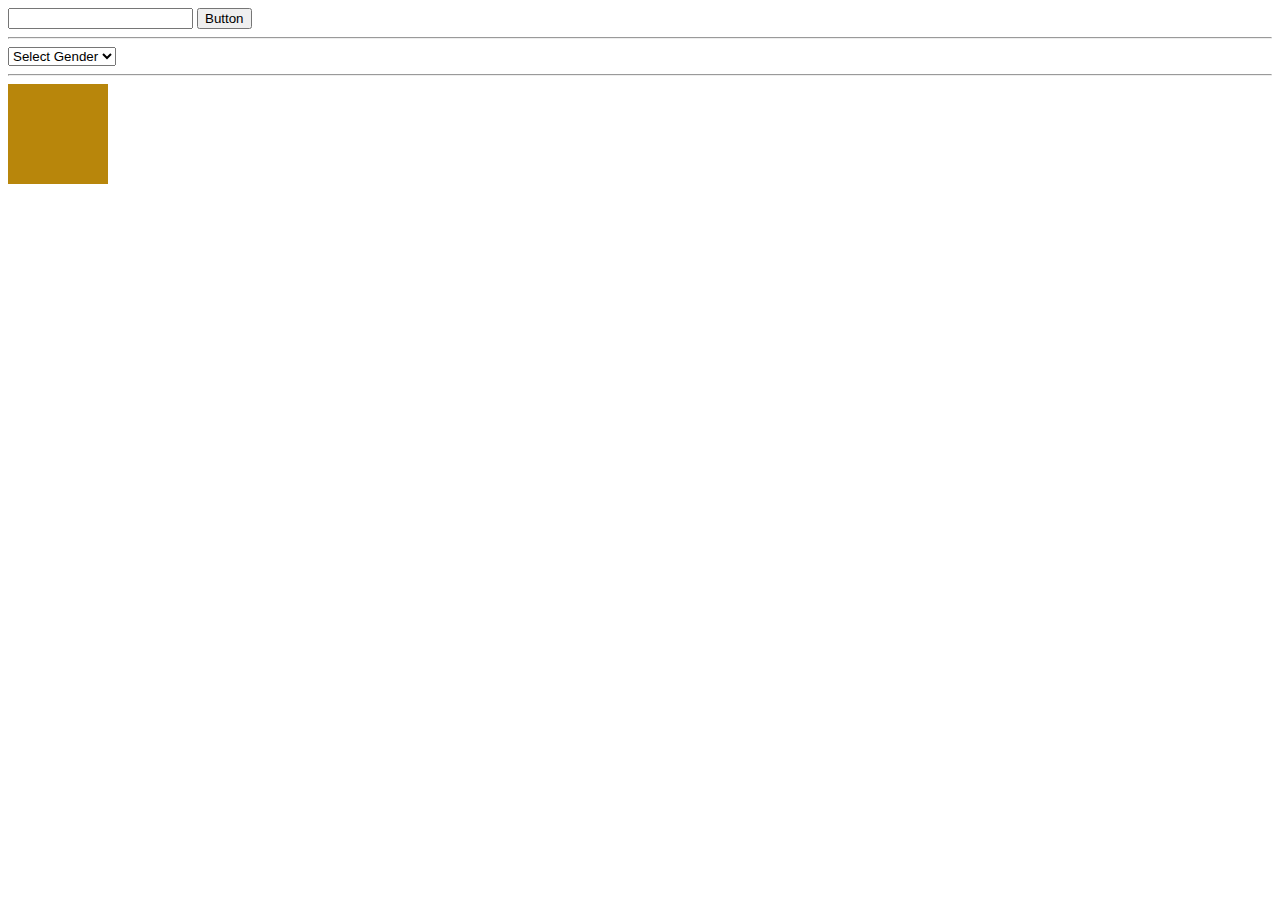
<file: DOM-EVENTS/Events (2)/main.html>
<!DOCTYPE html>
<html lang="en">
<head>
    <meta charset="UTF-8">
    <meta http-equiv="X-UA-Compatible" content="IE=edge">
    <meta name="viewport" content="width=device-width, initial-scale=1.0">
    <title>SINA</title>
</head>
<body onunload="window.alert('Page Is Loaded Successfully')">

<input type="text" onfocus="highlightInput(this)" onblur="highlightInput2(this)">
<button type="button">Button</button>

<hr>



<select onchange="alert('You Changed Value Of Select Tag')">
    <option>Select Gender</option>
    <option>Male</option>
    <option>Female</option>
</select>

<hr>

<div id="demo" style="width: 100px;height: 100px;background-color: darkgoldenrod;"></div>


<script>
function highlightInput(element)
{
    element.style.backgroundColor="yellow";

}

function highlightInput2(element)
{
    element.style.backgroundColor="red";

}
</script>
  
    <script src="./script.js"></script>
</body>
</html>
</file>
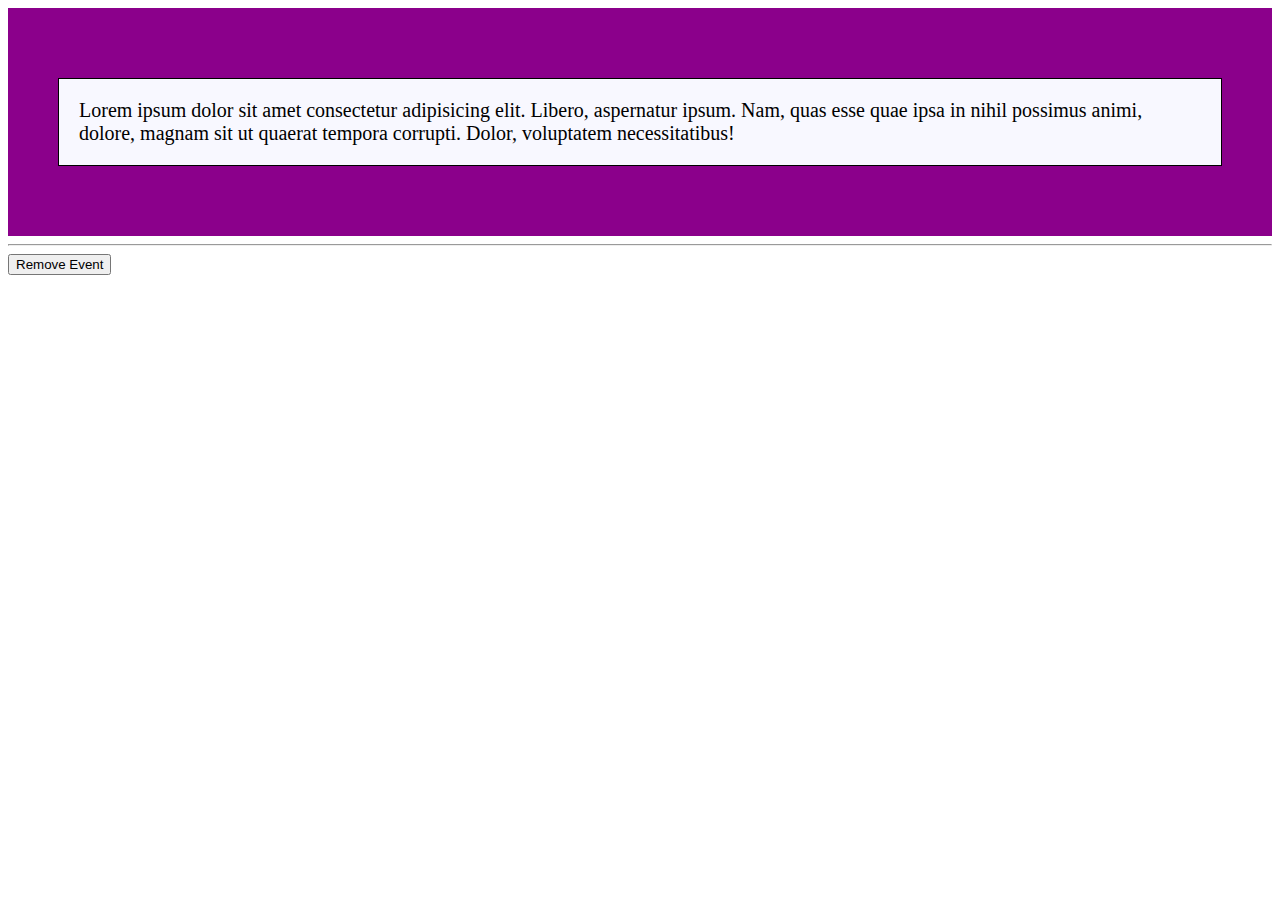
<file: DOM-EVENTS/Events (4)/main.html>
<!DOCTYPE html>
<html lang="en">
<head>
    <meta charset="UTF-8">
    <meta http-equiv="X-UA-Compatible" content="IE=edge">
    <meta name="viewport" content="width=device-width, initial-scale=1.0">
    <title>SINA</title>


    <style>
        #myDiv{
            background-color: darkmagenta;
            padding: 50px;
        }
        #myP1{
            background-color: ghostwhite;
            font-size: 20px;
            padding: 20px;
            border: 1px solid;
        }
    </style>



</head>

<body>

 <div id="myDiv">
     <p id="myP1">
Lorem ipsum dolor sit amet consectetur adipisicing elit. Libero, aspernatur ipsum. Nam, quas esse quae ipsa in nihil possimus animi, dolore, magnam sit ut quaerat
 tempora corrupti. Dolor, voluptatem necessitatibus!
     </p>
 </div>
 <hr>
 <button id="myBtn">Remove Event</button>
    <p id="test"></p>

  
    <script src="./script.js"></script>
</body>
</html>
</file>
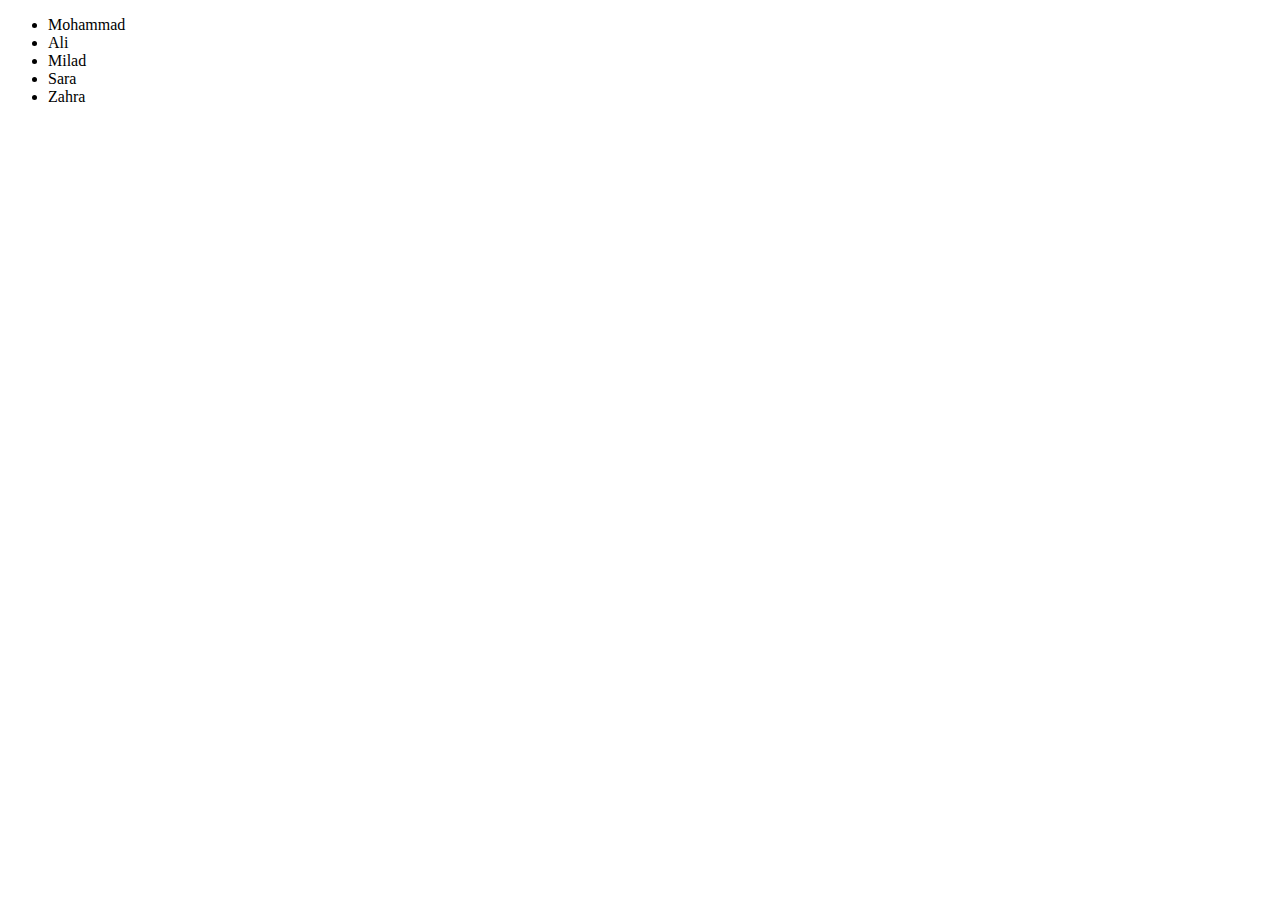
<file: DOM-EVENTS/افزودن المان به DOM/main.html>
<!DOCTYPE html>
<html lang="en">
<head>
    <meta charset="UTF-8">
    <meta http-equiv="X-UA-Compatible" content="IE=edge">
    <meta name="viewport" content="width=device-width, initial-scale=1.0">
    <title>Document</title>
</head>
<body>


<ul id="myList">
  
</ul>



  
    <script src="./script.js"></script>
</body>
</html>
</file>
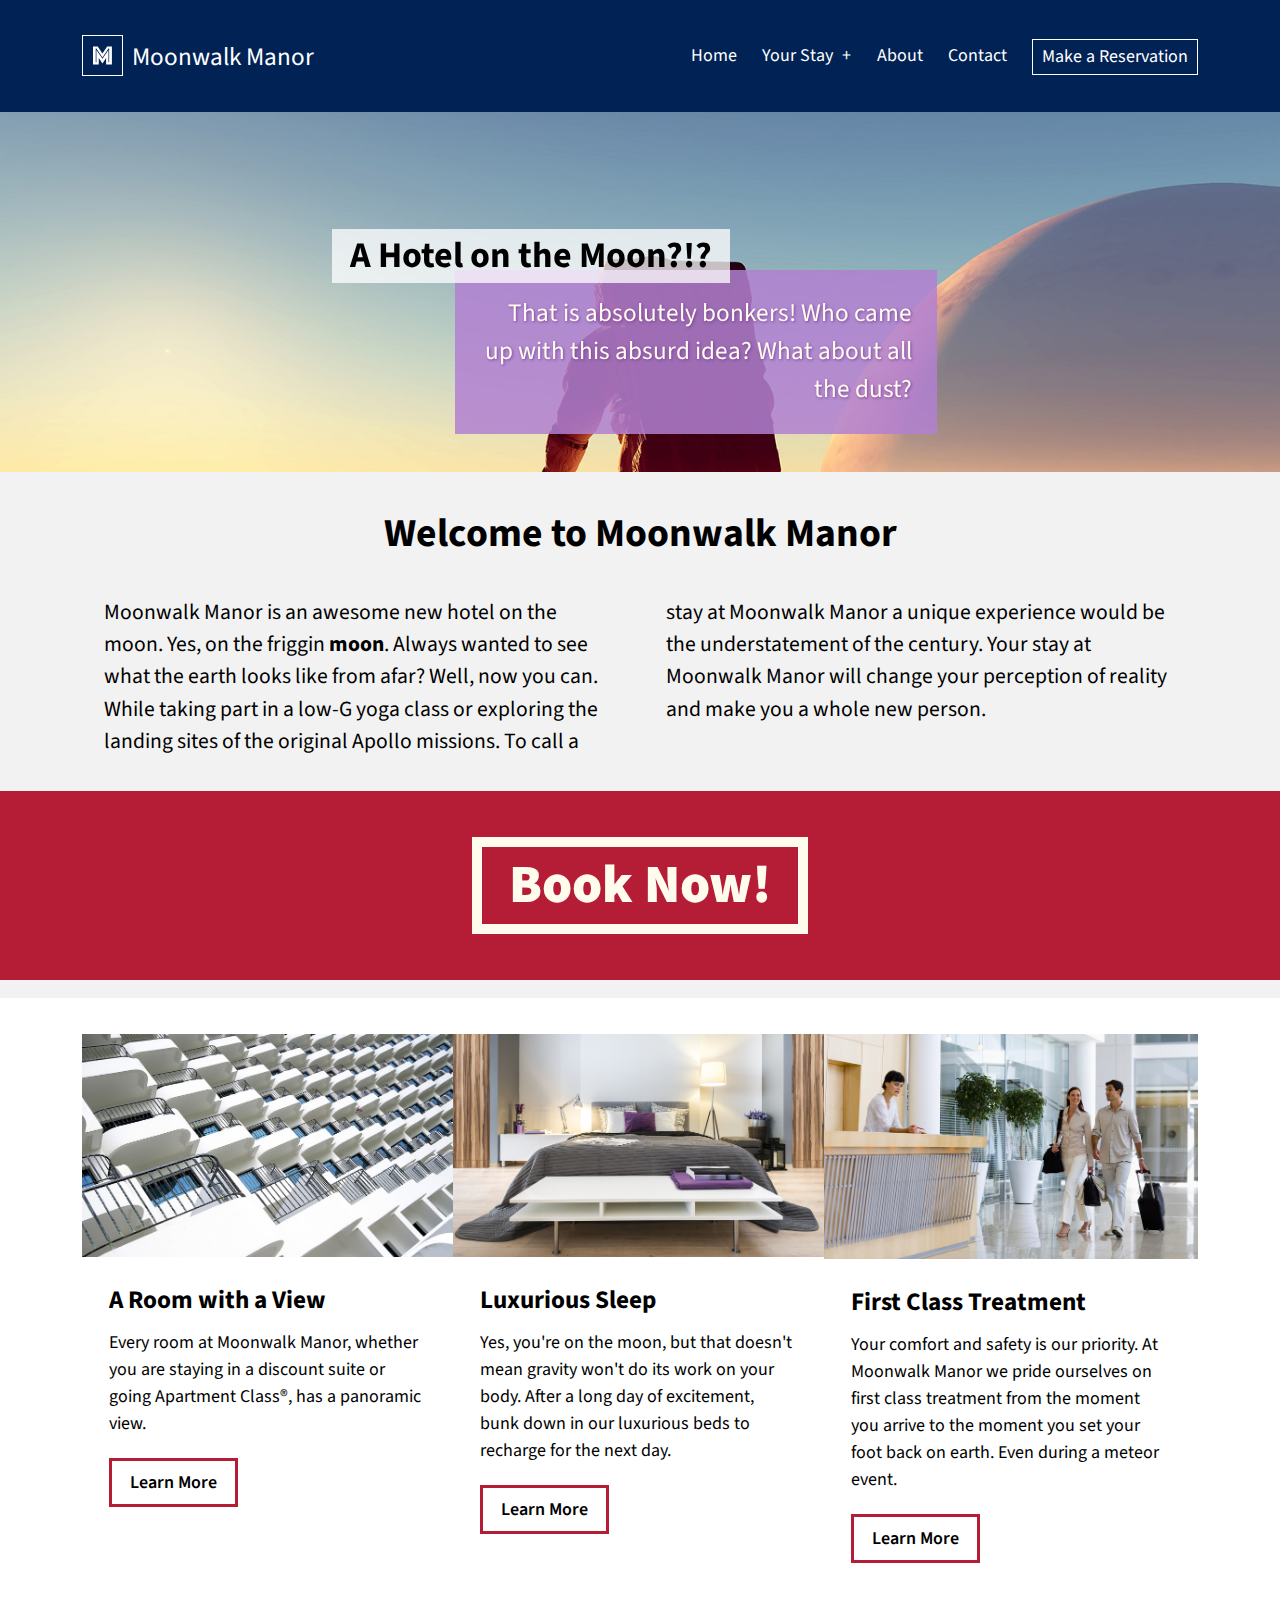
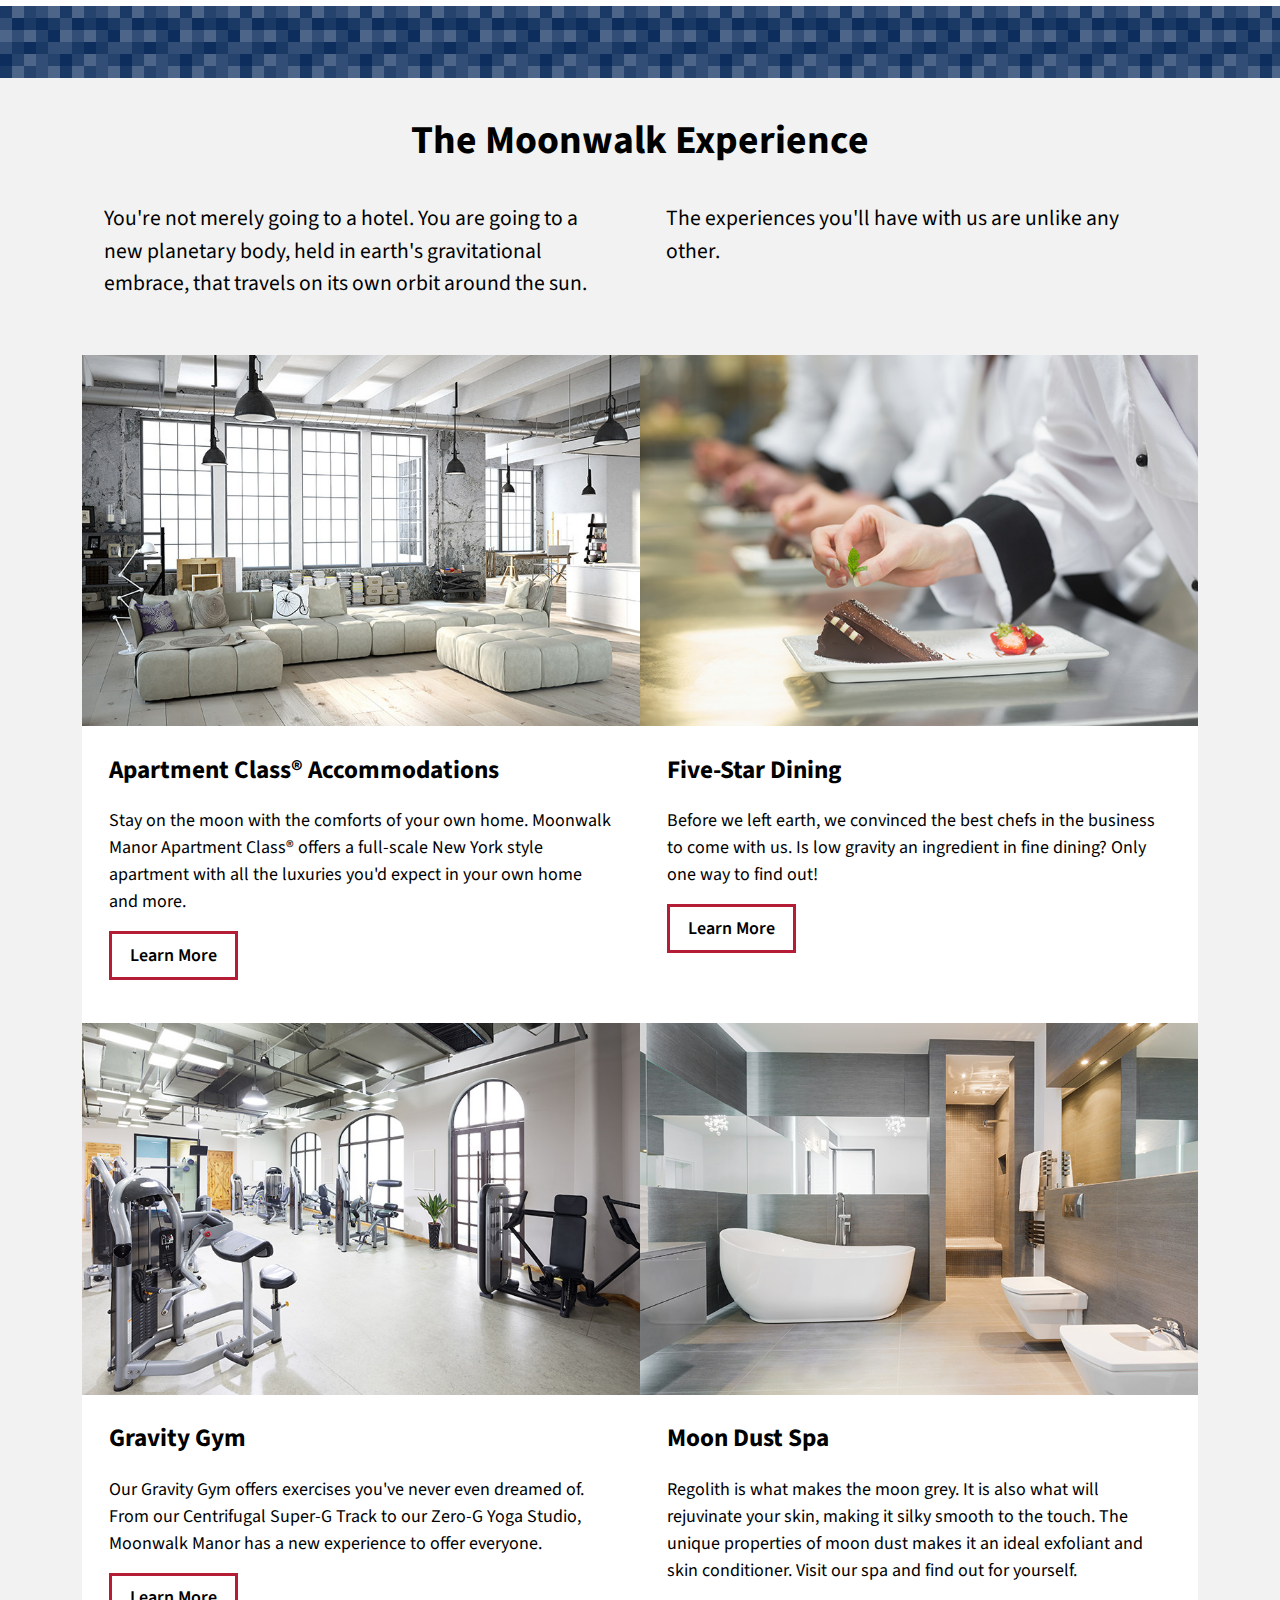
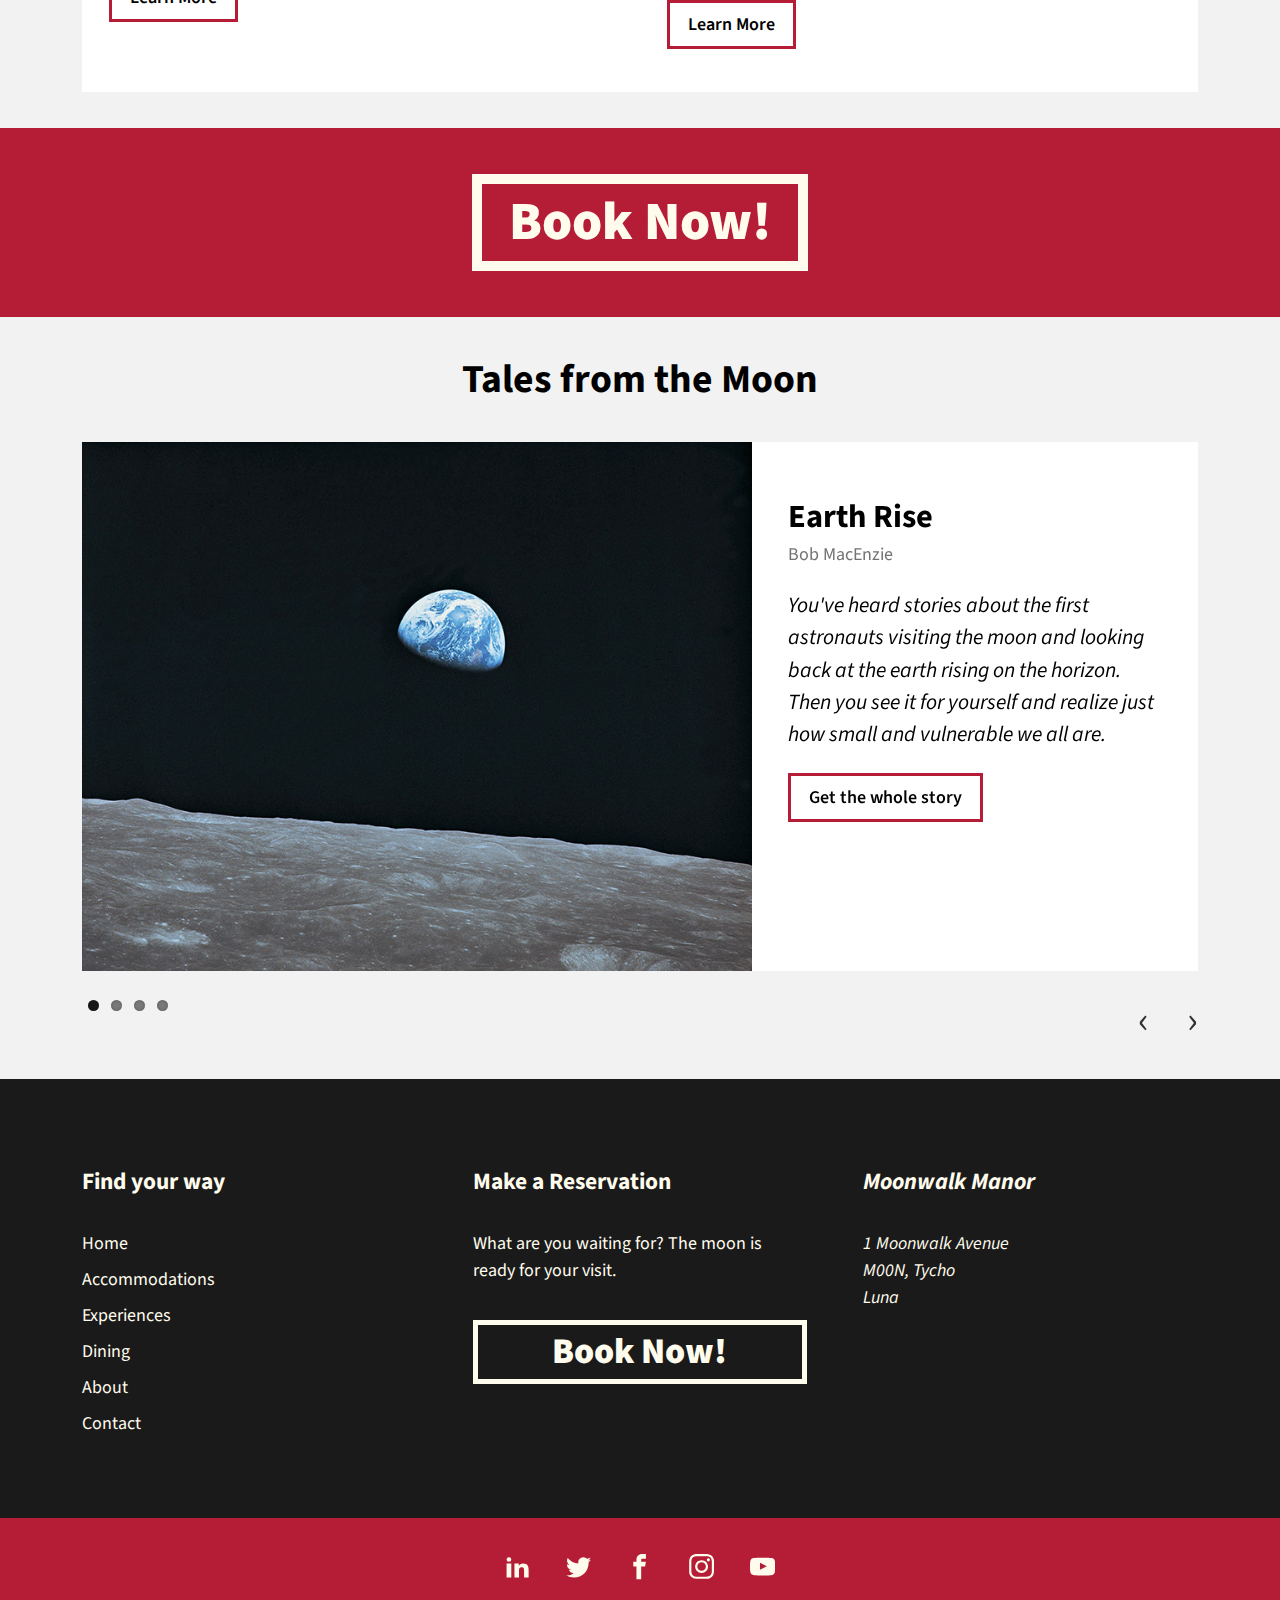
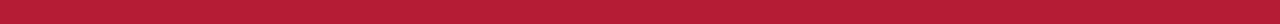
<file: DOM-EVENTS/دسترسی ب المان ها dom/Main.html>
<!DOCTYPE html>
<html lang="en-US">

<head>
    <meta charset="UTF-8">
    <meta name="viewport" content="width=device-width, initial-scale=1">
    <title>Moonwalk Manor - Your Haven in Space</title>
    <link rel="stylesheet" href="//fonts.googleapis.com/css?family=Source+Sans+Pro:400,400i,700,700i,900,900i" type="text/css" media="all">
    <link rel="stylesheet" href="./style.css" type="text/css" media="all">

    <script src="JS/libs/flexibility.js"></script>
    <script>
        /*! grunt-grunticon Stylesheet Loader - v2.1.6 | https://github.com/filamentgroup/grunticon | (c) 2015 Scott Jehl, Filament Group, Inc. | MIT license. */
        !function(){function e(e,n,t){"use strict";var o=window.document.createElement("link"),r=n||window.document.getElementsByTagName("script")[0],a=window.document.styleSheets;return o.rel="stylesheet",o.href=e,o.media="only x",r.parentNode.insertBefore(o,r),o.onloadcssdefined=function(e){for(var n,t=0;t<a.length;t++)a[t].href&&a[t].href===o.href&&(n=!0);n?e():setTimeout(function(){o.onloadcssdefined(e)})},o.onloadcssdefined(function(){o.media=t||"all"}),o}function n(e,n){e.onload=function(){e.onload=null,n&&n.call(e)},"isApplicationInstalled"in navigator&&"onloadcssdefined"in e&&e.onloadcssdefined(n)}!function(t){var o=function(r,a){"use strict";if(r&&3===r.length){var i=t.navigator,c=t.document,s=t.Image,d=!(!c.createElementNS||!c.createElementNS("http://www.w3.org/2000/svg","svg").createSVGRect||!c.implementation.hasFeature("http://www.w3.org/TR/SVG11/feature#Image","1.1")||t.opera&&-1===i.userAgent.indexOf("Chrome")||-1!==i.userAgent.indexOf("Series40")),l=new s;l.onerror=function(){o.method="png",o.href=r[2],e(r[2])},l.onload=function(){var t=1===l.width&&1===l.height,i=r[t&&d?0:t?1:2];t&&d?o.method="svg":t?o.method="datapng":o.method="png",o.href=i,n(e(i),a)},l.src="[data-uri]",c.documentElement.className+=" grunticon"}};o.loadCSS=e,o.onloadCSS=n,t.grunticon=o}(this),function(e,n){"use strict";var t=n.document,o="grunticon:",r=function(e){if(t.attachEvent?"complete"===t.readyState:"loading"!==t.readyState)e();else{var n=!1;t.addEventListener("readystatechange",function(){n||(n=!0,e())},!1)}},a=function(e){return n.document.querySelector('link[href$="'+e+'"]')},i=function(e){var n,t,r,a,i,c,s={};if(n=e.sheet,!n)return s;t=n.cssRules?n.cssRules:n.rules;for(var d=0;d<t.length;d++)r=t[d].cssText,a=o+t[d].selectorText,i=r.split(");")[0].match(/US\-ASCII\,([^"']+)/),i&&i[1]&&(c=decodeURIComponent(i[1]),s[a]=c);return s},c=function(e){var n,r,a,i;a="data-grunticon-embed";for(var c in e){i=c.slice(o.length);try{n=t.querySelectorAll(i)}catch(s){continue}r=[];for(var d=0;d<n.length;d++)null!==n[d].getAttribute(a)&&r.push(n[d]);if(r.length)for(d=0;d<r.length;d++)r[d].innerHTML=e[c],r[d].style.backgroundImage="none",r[d].removeAttribute(a)}return r},s=function(n){"svg"===e.method&&r(function(){c(i(a(e.href))),"function"==typeof n&&n()})};e.embedIcons=c,e.getCSS=a,e.getIcons=i,e.ready=r,e.svgLoadedCallback=s,e.embedSVG=s}(grunticon,this)}();
        grunticon(["gfx/icons.data.svg.css", "gfx/icons.data.png.css", "gfx/icons.fallback.css"], grunticon.svgLoadedCallback);
    </script>
    <noscript><link href="gfx/icons.fallback.css" rel="stylesheet"></noscript>
</head>

<body>
    <a class="skip-link screen-reader-text" href="#content">Skip to content</a>

    <header class="masthead clear">
        <div class="site-header centered">
            <div class="site-branding">
                <h1 class="site-title"><a href="/"><span class="icon-mmlogo" data-grunticon-embed></span>Moonwalk Manor</a></h1>
            </div><!-- .site-title -->
            <nav id="multi-level-nav" class="menu multi-level-nav">
                <ul>
                    <li><a href="#">Home</a></li>
                    <li class="has-children">
                        <a href="#">Your Stay<button class="dropdown-toggle" aria-expanded="false"><span class="screen-reader-text">Expand child menu</span></button></a>
                        <ul class="sub-menu">
                            <li><a href="#">Experiences</a></li>
                            <li><a href="#">Dining</a></li>
                            <li><a href="#">Amenities</a></li>
                        </ul>
                    </li>
                    <li><a href="#">About</a></li>
                    <li><a href="#">Contact</a></li>
                    <li><a class="reserve" href="#">Make a Reservation</a></li>
                </ul>
            </nav><!-- #multi-level-nav .multi-level-nav -->
        </div><!-- .centered -->

    </header><!-- .masthead -->

    <div id="showcase" class="promo-area">
        <div class="front-slider flexslider">
            <ul class="slides">
                <li>
                    <img src="./images/mainpromo/welcome01.jpg" />
                </li>
                <li>
                    <img src="./images/mainpromo/welcome02.jpg" />
                </li>
                <li>
                    <img src="./images/mainpromo/welcome03.jpg" />
                </li>
                <li>
                    <img src="./images/mainpromo/welcome04.jpg" />
                </li>
            </ul>
        </div><!-- .flexslider -->
        <div class="promo-content">
            <div class="promo-text">
                <h2 class="promo-title">A Hotel on the Moon?!?</h2>
                <p class="promo-lede">That is absolutely bonkers! Who came up with this absurd idea? What about all the dust?</p>
            </div><!-- .promo-text -->
        </div><!-- .promo-content -->
    </div><!-- #showcase .promo-area -->

    <main class="main-area">

        <div class="top-pitch centered">
            <h2 class="main-title">Welcome to Moonwalk Manor</h2>
            <p class="teaser two-column">
                Moonwalk Manor is an awesome new hotel on the moon. Yes, on the friggin <strong>moon</strong>. Always wanted to see what the earth looks like from afar? Well, now you can. While taking part in a low-G yoga class or exploring the landing sites of the original Apollo missions. To call a stay at Moonwalk Manor a unique experience would be the understatement of the century. Your stay at Moonwalk Manor will change your perception of reality and make you a whole new person.
            </p>
        </div><!-- .pitch centered -->
        <div class="cta">
            <a href="#">Book Now!</a>
        </div><!-- .cta -->

        <section class="main-pitch">
            <div class="three-reasons centered">
                <figure class="reason">
                    <a href="">
                        <img src="images/mainpromo/welcome02.jpg" />
                    </a>
                    <figcaption>
                        <h3 class="content-title">A Room with a View</h3>
                        <p>Every room at Moonwalk Manor, whether you are staying in a discount suite or going Apartment Class&reg;, has a panoramic view.</p>
                        <a class="content-button" href="#">Learn More<span class="screen-reader-text"> about the views.</span></a>
                    </figcaption>
                </figure><!-- .reason -->
                <figure class="reason">
                    <a href="">
                        <img src="images/mainpromo/welcome03.jpg" />
                    </a>
                    <figcaption>
                        <h3 class="content-title">Luxurious Sleep</h3>
                        <p>Yes, you're on the moon, but that doesn't mean gravity won't do its work on your body. After a long day of excitement, bunk down in our luxurious beds to recharge for the next day.</p>
                        <a class="content-button" href="#">Learn More<span class="screen-reader-text"> about our amazing beds.</span></a>
                    </figcaption>
                </figure><!-- .reason -->
                <figure class="reason">
                    <a href="">
                        <img src="images/mainpromo/welcome04.jpg" />
                    </a>
                    <figcaption>
                        <h3 class="content-title">First Class Treatment</h3>
                        <p>Your comfort and safety is our priority. At Moonwalk Manor we pride ourselves on first class treatment from the moment you arrive to the moment you set your foot back on earth. Even during a meteor event.</p>
                        <a class="content-button" href="#">Learn More<span class="screen-reader-text"> about meteor shelters and our liability waiver.</span></a>
                    </figcaption>
                </figure><!-- .reason -->
            </div><!-- .three-reasons centered -->
        </section><!-- .main-pitch -->

        <section class="pitch">
            <div class="centered">
                <h2 class="main-title">The Moonwalk Experience</h2>
                <p class="teaser two-column">
                    You're not merely going to a hotel. You are going to a new planetary body, held in earth's gravitational embrace, that travels on its own orbit around the sun. The experiences you'll have with us are unlike any other.
                </p>
            </div><!-- .centered -->
        </section><!-- .pitch centered -->

        <section class="features centered">
            <figure class="feature">
                <a href="#">
                    <img src="images/experience/apartmentclass.jpg" />
                </a>
                <figcaption>
                    <h3 class="content-title">Apartment Class&reg; Accommodations</h3>
                    <p>Stay on the moon with the comforts of your own home. Moonwalk Manor Apartment Class&reg; offers a full-scale New York style apartment with all the luxuries you'd expect in your own home and more.</p>
                    <a class="content-button" href="#">Learn More<span class="screen-reader-text"> about Apartment Class&reg; living.</span></a>
                </figcaption>
            </figure><!-- .feature -->
            <figure class="feature">
                <a href="#">
                    <img src="images/experience/fivestardining.jpg" />
                </a>
                <figcaption>
                    <h3 class="content-title">Five-Star Dining</h3>
                    <p>Before we left earth, we convinced the best chefs in the business to come with us. Is low gravity an ingredient in fine dining? Only one way to find out!</p>
                    <a class="content-button" href="#">Learn More<span class="screen-reader-text"> about Explosive Decompression Ice Cream.</span></a>
                </figcaption>
            </figure><!-- .feature -->
            <figure class="feature">
                <a href="#">
                    <img src="images/experience/gravitygym.jpg" />
                </a>
                <figcaption>
                    <h3 class="content-title">Gravity Gym</h3>
                    <p>Our Gravity Gym offers exercises you've never even dreamed of. From our Centrifugal Super-G Track to our Zero-G Yoga Studio, Moonwalk Manor has a new experience to offer everyone.</p>
                    <a class="content-button" href="#">Learn More<span class="screen-reader-text"> about freefall vertigo.</span></a>
                </figcaption>
            </figure><!-- .feature -->
            <figure class="feature">
                <a href="#">
                    <img src="images/experience/spa.jpg" />
                </a>
                <figcaption>
                    <h3 class="content-title">Moon Dust Spa</h3>
                    <p>Regolith is what makes the moon grey. It is also what will rejuvinate  your skin, making it silky smooth to the touch. The unique properties of moon dust makes it an ideal exfoliant and skin conditioner. Visit our spa and find out for yourself.</p>
                    <a class="content-button" href="#">Learn More<span class="screen-reader-text"> about regolith rash.</span></a>
                </figcaption>
            </figure><!-- .feature -->

        </section><!-- .features centered -->

        <div class="cta">
            <a href="#">Book Now!</a>
        </div><!-- .cta -->

        <h2 class="main-title">Tales from the Moon</h2>
        <section class="stories centered">
            <!-- slider -->
            <div class="story-slider flexslider">
                <ul class="slides">
                    <li>
                        <figure class="story-wrapper">
                            <img src="images/testimonials/bluepebble.jpg" alt="">
                            <figcaption class="story">
                                <h3 class="story-header">Earth Rise</h3>
                                <div class="author">Bob MacEnzie</div>
                                <p>You've heard stories about the first astronauts visiting the moon and looking back at the earth rising on the horizon. Then you see it for yourself and realize just how small and vulnerable we all are.</p>
                                <a href="#" class="content-button">Get the whole story</a>
                            </figcaption>
                        </figure>
                    </li>
                    <li>
                        <figure class="story-wrapper">
                            <img src="images/testimonials/earth.jpg" alt="">
                            <figcaption class="story">
                                <h3 class="story-header">Earth Seen from Heaven</h3>
                                <div class="author">Judy Blench</div>
                                <p>Rising up through the atmosphere, I saw the three-dimensionality of Earth for the first time. I was a flat-earther until that moment, but now I realize the turtles must be in a different dimension.</p>
                                <a href="#" class="content-button">Get the whole story</a>
                            </figcaption>
                        </figure>
                    </li>
                    <li>
                        <figure class="story-wrapper">
                            <img src="images/testimonials/footprint.jpg" alt="">
                            <figcaption class="story">
                                <h3 class="story-header">Footprints in the Regolith</h3>
                                <div class="author">Maiken Endersen</div>
                                <p>One small step for man. A million small footprints from giddy tourists. I wonder if anyone will look at a picture of mine in the future and dream of being the first woman on a new planet.</p>
                                <a href="#" class="content-button">Get the whole story</a>
                            </figcaption>
                        </figure>
                    </li>
                    <li>
                        <figure class="story-wrapper">
                            <img src="images/testimonials/zerog.jpg" alt="">
                            <figcaption class="story">
                                <h3 class="story-header">Falling through gravity</h3>
                                <div class="author">Maiken Endersen</div>
                                <p>I thought I knew yoga and how to control my body. Was I ever wrong. I have learned more about myself in two days in the Zero-G Yoga Studio than I had in 20 years of regular floor-based practice.</p>
                                <a href="#" class="content-button">Get the whole story</a>
                            </figcaption>
                        </figure>
                    </li>
                </ul>
            </div><!-- .story-slider -->
        </section><!-- .stories centered -->

    </main><!-- .main-area -->

    <footer class="footer">
        <section class="footer-widgets centered">
            <div class="widget footer-menu">
                <h4 class="widget-title">Find your way</h4>
                <ul>
                    <li><a href="#">Home</a></li>
                    <li><a href="#">Accommodations</a></li>
                    <li><a href="#">Experiences</a></li>
                    <li><a href="#">Dining</a></li>
                    <li><a href="#">About</a></li>
                    <li><a href="#">Contact</a></li>
                </ul>
            </div><!-- .widget -->
            <div class="widget footer-cta">
                <h4 class="widget-title">Make a Reservation</h4>
                <p>What are you waiting for? The moon is ready for your visit.</p>
                <a href="#">Book Now!</a>

            </div><!-- .widget -->
            <div class="widget footer-address">
                <address>
                    <h4 class="widget-title">Moonwalk Manor</h4>
                    <p>
                        1 Moonwalk Avenue<br>
                        M00N, Tycho<br>
                        Luna
                    </p>
                </address>
            </div><!-- .widget -->
        </section><!-- .footer-widgets -->
        <nav class="social-nav" role="navigation">
            <ul>
                <li><a class="icon-linkedin" data-grunticon-embed href="https://linkedin.com"><span class="screen-reader-text">LinkedIn</span></a></li>
                <li><a class="icon-twitter" data-grunticon-embed href="https://twitter.com"><span class="screen-reader-text">Twitter</span></a></li>
                <li><a class="icon-facebook" data-grunticon-embed href="https://facebook.com"><span class="screen-reader-text">Facebook</span></a></li>
                <li><a class="icon-instagram" data-grunticon-embed href="https://instagram.com"><span class="screen-reader-text">Instagram</span></a></li>
                <li><a class="icon-youtube" data-grunticon-embed href="https://youtube.com"><span class="screen-reader-text">YouTube</span></a></li>
            </ul>
        </nav><!-- .social-nav -->
    </footer><!-- .footer -->

    <script src="JS/libs/jquery-2.1.3.min.js"></script>
    <script src="JS/libs/jquery.flexslider-min.js"></script>
    <script src="JS/menu-toggle.js"></script>
    <script src="JS/flexslider.js"></script>

</body>

</html>
</file>
<file: DOM-EVENTS/دسترسی ب المان ها dom/gfx/icons.fallback.css>
.icon-facebook { background-image: url('png/facebook.png'); background-repeat: no-repeat; }

.icon-instagram { background-image: url('png/instagram.png'); background-repeat: no-repeat; }

.icon-linkedin { background-image: url('png/linkedin.png'); background-repeat: no-repeat; }

.icon-mmlogo { background-image: url('png/mmlogo.png'); background-repeat: no-repeat; }

.icon-twitter { background-image: url('png/twitter.png'); background-repeat: no-repeat; }

.icon-youtube { background-image: url('png/youtube.png'); background-repeat: no-repeat; }
</file>
<file: DOM-EVENTS/دسترسی ب المان ها dom/style.css>
/*--------------------------------------------------------------
CSS Reset
--------------------------------------------------------------*/
html {
	font-family: sans-serif;
	-webkit-text-size-adjust: 100%;
	-ms-text-size-adjust:     100%;
}

body {
	margin: 0;
	background-color: hsl(0, 0%, 95%);
}

article,
aside,
details,
figcaption,
figure,
footer,
header,
main,
menu,
nav,
section,
summary {
	display: block;
}

audio,
canvas,
progress,
video {
	display: inline-block;
	vertical-align: baseline;
}

audio:not([controls]) {
	display: none;
	height: 0;
}

[hidden],
template {
	display: none;
}

a {
	background-color: transparent;
}

a:active,
a:hover {
	outline: 0;
}

abbr[title] {
	border-bottom: 1px dotted;
}

b,
strong {
	font-weight: bold;
}

dfn {
	font-style: italic;
}

h1 {
	font-size: 2em;
	margin: 0.67em 0;
}

mark {
	background: #ff0;
	color: #000;
}

small {
	font-size: 80%;
}

sub,
sup {
	font-size: 75%;
	line-height: 0;
	position: relative;
	vertical-align: baseline;
}

sup {
	top: -0.5em;
}

sub {
	bottom: -0.25em;
}

img {
	display: block;
	border: 0;
	width: 100%;
	height: auto;
}

svg:not(:root) {
	overflow: hidden;
}

figure {
	margin: 0;
}

hr {
	box-sizing: content-box;
	height: 0;
}

pre {
	overflow: auto;
}

code,
kbd,
pre,
samp {
	font-family: monospace, monospace;
	font-size: 1em;
}

button,
input,
optgroup,
select,
textarea {
	color: inherit;
	font: inherit;
	margin: 0;
}

button {
	overflow: visible;
}

button,
select {
	text-transform: none;
}

button,
html input[type="button"],
input[type="reset"],
input[type="submit"] {
	-webkit-appearance: button;
	cursor: pointer;
}

button[disabled],
html input[disabled] {
	cursor: default;
}

button::-moz-focus-inner,
input::-moz-focus-inner {
	border: 0;
	padding: 0;
}

input {
	line-height: normal;
}

input[type="checkbox"],
input[type="radio"] {
	box-sizing: border-box;
	padding: 0;
}

input[type="number"]::-webkit-inner-spin-button,
input[type="number"]::-webkit-outer-spin-button {
	height: auto;
}

input[type="search"] {
	-webkit-appearance: textfield;
	box-sizing: content-box;
}

input[type="search"]::-webkit-search-cancel-button,
input[type="search"]::-webkit-search-decoration {
	-webkit-appearance: none;
}

fieldset {
	border: 1px solid #c0c0c0;
	margin: 0 2px;
	padding: 0.35em 0.625em 0.75em;
}

legend {
	border: 0;
	padding: 0;

}

textarea {
	overflow: auto;
}

optgroup {
	font-weight: bold;
}

table {
	border-collapse: collapse;
	border-spacing: 0;
}

td,
th {
	padding: 0;
}

/*--------------------------------------------------------------
Accessibility
--------------------------------------------------------------*/
/* Text meant only for screen readers */
.screen-reader-text {
	clip: rect(1px, 1px, 1px, 1px);
	position: absolute !important;
	height: 1px;
	width: 1px;
	overflow: hidden;
}

.screen-reader-text:hover,
.screen-reader-text:active,
.screen-reader-text:focus {
	background-color: #f1f1f1;
	border-radius: 3px;
	box-shadow: 0 0 2px 2px rgba(0, 0, 0, 0.6);
	clip: auto !important;
	color: #21759b;
	display: block;
	font-size: 14px;
	font-weight: bold;
	height: auto;
	left: 5px;
	line-height: normal;
	padding: 15px 23px 14px;
	text-decoration: none;
	top: 5px;
	width: auto;
	z-index: 100000; /* Above WP toolbar */
}

/*--------------------------------------------------------------
Layouts
--------------------------------------------------------------*/

.centered {
    margin: 0 auto;
    padding: 0 1em;
}

@media screen and (min-width: 62em) {
    .centered {
        max-width: 62em;
    }
}

/*--------------------------------------------------------------
Typography
--------------------------------------------------------------*/

body,
button,
input,
select,
textarea {
	font-family: 'Source Sans Pro', 'Helvetica', Arial, sans-serif;
	font-size: 18px;
	line-height: 1.5;
}

h1,
h2,
h3,
h4,
h5,
h6 {
	clear: both;
}

p {
	margin-bottom: 1.5em;
}

b,
strong {
	font-weight: bold;
}

dfn,
cite,
em,
i {
	font-style: italic;
}

blockquote {
	margin: 0 1.5em;
}

address {
	margin: 0 0 1.5em;
}

pre {
	background: #eee;
	font-family: "Courier 10 Pitch", Courier, monospace;
	font-size: 15px;
	font-size: 1.5rem;
	line-height: 1.6;
	margin-bottom: 1.6em;
	max-width: 100%;
	overflow: auto;
	padding: 1.6em;
}

code,
kbd,
tt,
var {
	font: 15px Monaco, Consolas, "Andale Mono", "DejaVu Sans Mono", monospace;
}

abbr,
acronym {
	border-bottom: 1px dotted #666;
	cursor: help;
}

mark,
ins {
	background: #fff9c0;
	text-decoration: none;
}

sup,
sub {
	font-size: 75%;
	height: 0;
	line-height: 0;
	position: relative;
	vertical-align: baseline;
}

sup {
	bottom: 1ex;
}

sub {
	top: .5ex;
}

small {
	font-size: 75%;
}

big {
	font-size: 125%;
}

/* Global layouts */
@media screen and (min-width: 700px) {
    .two-column {
        column-count: 2;
        column-gap: 2.4em;
    }
}

/* Global buttons */
.content-button {
	padding: .5em 1em;
	border: 3px solid #B51C35;
	/*border-radius: 10px;*/
	font-weight: 600;
}

a.content-button {
	color: black;
	text-decoration: none;
}

a.content-button:focus,
a.content-button:hover {
	background: #B51C35;
	color: #FFFCED;
}
/*--------------------------------------------------------------
Header styles
--------------------------------------------------------------*/

.masthead {
    padding: 1em 0;
    background-color: #002254;
}

@media screen and (min-width: 25em) {
    .site-header {
        -js-display: flex;
        display: flex;
        flex-wrap: wrap;
        justify-content: space-between;
        align-items: center;
    }
}

.site-branding {
    margin-right: 1em;
}

.site-branding a {
    text-decoration: none;
}

.site-branding a:focus,
.site-branding a:hover {
    text-decoration: underline white;
}

.icon-mmlogo {
    -js-display: flex;
    display: flex;
    width: .75em;
    height: .75em;
    margin-right: .35em;
    padding: .4em;
    border: 1px solid white;
}

.icon-mmlogo svg {
    width: 100%;
    height: 100%;
}

.site-title {
    font-size: 1.4em;
}

.site-title a {
    -js-display: flex;
    display: flex;
    align-items: baseline;
    margin: 0;
    font-weight: 400;
    text-align: center;
    color: white;
}

/*--------------------------------------------------------------
Mobile-first menu
--------------------------------------------------------------*/

.multi-level-nav ul {
    margin: 0;
    padding: 0;
	list-style-type: none;
}

.multi-level-nav a {
    display: block;
    padding: .6em 0;
    color: white;
    text-decoration: none;
    border-bottom: 1px solid hsla(0, 0%, 100%, .1);
    transition: all .4s;
}

.multi-level-nav a:focus,
.multi-level-nav a:hover {
    padding-left: 1em;
    background: white;
    color: #002254;
}

@media screen and (max-width: 25em){
	.multi-level-nav li li a {
		padding-left: 1em;
	}

    .multi-level-nav li li a:focus,
    .multi-level-nav li li a:hover {
        padding-left: 1.8em;
    }

    .multi-level-nav ul ul li a::before {
        margin: 0 .4em 0 -.8em ;
        content: '–';
    }

	.dropdown-toggle {
		display: none;
	}

    .multi-level-nav > ul:last-of-type > li:nth-last-child(2) > a {
        border-bottom: none;
    }

    a.reserve {
        margin-top: .4em;
        text-align: center;
        font-weight: 600;
        border: 1px solid white;

    }

    a.reserve:focus,
    a.reserve:hover {
        padding-left: 0;
        background: white;
        color: #002254;
    }
}

@media screen and (min-width: 25em){
	.multi-level-nav ul {
        display: flex;
        flex-wrap: wrap;
        justify-content: space-between;
	}

	.multi-level-nav li {
        flex: 1 0 auto;
		position: relative;
	}

    .multi-level-nav a {
        padding-right: 1.4em;
        border-bottom: none;
    }

    .multi-level-nav a:focus,
    .multi-level-nav a:hover {
        padding-left: 0;
        background: inherit;
        color: white;
        text-decoration: underline;
    }

	.multi-level-nav ul ul {
		display: none;
		position: absolute;
		z-index:100;
	}

	.multi-level-nav ul ul li {
        flex: 1 1 auto;
	}

	.multi-level-nav ul .toggled-on {
		display: flex;
	}

	.dropdown-toggle {
		margin: 0 -.25em 0 .25em;
		padding: 0 .25em;
		border: 0;
		content: "";
		text-transform: lowercase; /* Stop screen readers to read the text as capital letters */
		background-color: transparent;
	}

	.dropdown-toggle:after {
		position: relative;
		top: 0;
		left: 0;
        width: 1em;
		color: white;
		content: "+";
		line-height: 1em;
	}

	.dropdown-toggle:hover,
	.dropdown-toggle:focus {
		outline: solid white 1px;
	}

	.dropdown-toggle.toggle-on:after {
		content: "–";
	}

    .toggled-on {
        border: 1px solid white;
        border-top: none;
    }

    .toggled-on a {
        padding-left: .8em;
        background-color: #002254;
    }

    a.reserve {
        margin-top: .4em;
        padding: .2em .5em;
        border: 1px solid white;
        transition: none;
    }

    a.reserve:focus,
    a.reserve:hover {
        padding-left: .5em;
        background: white;
        color: #002254;
        text-decoration: none;
    }
}

/*
 * jQuery FlexSlider v2.6.1
 * http://www.woothemes.com/flexslider/
 *
 * Copyright 2012 WooThemes
 * Free to use under the GPLv2 and later license.
 * http://www.gnu.org/licenses/gpl-2.0.html
 *
 * Contributing author: Tyler Smith (@mbmufffin)
 *
 */

/* ====================================================================================================================
 * RESETS
 * ====================================================================================================================*/
.flex-container a:hover,
.flex-slider a:hover {
  outline: none;
}
.slides,
.slides > li,
.flex-control-nav,
.flex-direction-nav {
  margin: 0;
  padding: 0;
  list-style: none;
}
.flex-pauseplay span {
  text-transform: capitalize;
}
/* ====================================================================================================================
 * BASE STYLES
 * ====================================================================================================================*/
.flexslider {
  margin: 0;
  padding: 0;
}
.flexslider .slides > li {
  display: none;
  -webkit-backface-visibility: hidden;
}
.flexslider .slides img {
  width: 100%;
  display: block;
}
.flexslider .slides:after {
  content: "\0020";
  display: block;
  clear: both;
  visibility: hidden;
  line-height: 0;
  height: 0;
}
html[xmlns] .flexslider .slides {
  display: block;
}
* html .flexslider .slides {
  height: 1%;
}
.no-js .flexslider .slides > li:first-child {
  display: block;
}
/* ====================================================================================================================
 * DEFAULT THEME
 * ====================================================================================================================*/
.flexslider {
  margin: 00;
  background: #fff;
  position: relative;
  zoom: 1;
  -webkit-border-radius: 4px;
  -moz-border-radius: 4px;
  border-radius: 4px;
  -webkit-box-shadow: '' 0 1px 4px rgba(0, 0, 0, 0.2);
  -moz-box-shadow: '' 0 1px 4px rgba(0, 0, 0, 0.2);
  -o-box-shadow: '' 0 1px 4px rgba(0, 0, 0, 0.2);
  box-shadow: '' 0 1px 4px rgba(0, 0, 0, 0.2);
}
.flexslider .slides {
  zoom: 1;
}
.flexslider .slides img {
  height: auto;
  -moz-user-select: none;
}
.flex-viewport {
  max-height: 2000px;
  -webkit-transition: all 1s ease;
  -moz-transition: all 1s ease;
  -ms-transition: all 1s ease;
  -o-transition: all 1s ease;
  transition: all 1s ease;
}
.loading .flex-viewport {
  max-height: 300px;
}
.carousel li {
  margin-right: 5px;
}
.flex-direction-nav {
  *height: 0;
}
.flex-direction-nav a {
  text-decoration: none;
  display: block;
  width: 40px;
  height: 40px;
  margin: -20px 0 0;
  position: absolute;
  top: 50%;
  z-index: 10;
  overflow: hidden;
  opacity: 0;
  cursor: pointer;
  color: rgba(0, 0, 0, 0.8);
  text-shadow: 1px 1px 0 rgba(255, 255, 255, 0.3);
  -webkit-transition: all 0.3s ease-in-out;
  -moz-transition: all 0.3s ease-in-out;
  -ms-transition: all 0.3s ease-in-out;
  -o-transition: all 0.3s ease-in-out;
  transition: all 0.3s ease-in-out;
}
.flex-direction-nav a:before {
  font-size: 40px;
  display: inline-block;
  color: rgba(0, 0, 0, 0.8);
  text-shadow: 1px 1px 0 rgba(255, 255, 255, 0.3);
}

.flex-direction-nav .flex-prev {
  left: -50px;
}
.flex-direction-nav .flex-next {
  right: -50px;
  text-align: right;
}

.flex-direction-nav .flex-disabled {
  opacity: 0!important;
  filter: alpha(opacity=0);
  cursor: default;
  z-index: -1;
}
.flex-pauseplay a {
  display: block;
  width: 20px;
  height: 20px;
  position: absolute;
  bottom: 5px;
  left: 10px;
  opacity: 0.8;
  z-index: 10;
  overflow: hidden;
  cursor: pointer;
  color: #000;
}
.flex-pauseplay a:before {
  font-size: 20px;
  display: inline-block;
}
.flex-pauseplay a:hover {
  opacity: 1;
}

.flex-control-nav {
  width: 100%;
  position: absolute;
  bottom: -40px;
  text-align: center;
}
.flex-control-nav li {
  margin: 0 6px;
  display: inline-block;
  zoom: 1;
  *display: inline;
}
.flex-control-paging li a {
  width: 11px;
  height: 11px;
  display: block;
  background: #666;
  background: rgba(0, 0, 0, 0.5);
  cursor: pointer;
  text-indent: -9999px;
  -webkit-box-shadow: inset 0 0 3px rgba(0, 0, 0, 0.3);
  -moz-box-shadow: inset 0 0 3px rgba(0, 0, 0, 0.3);
  -o-box-shadow: inset 0 0 3px rgba(0, 0, 0, 0.3);
  box-shadow: inset 0 0 3px rgba(0, 0, 0, 0.3);
  -webkit-border-radius: 20px;
  -moz-border-radius: 20px;
  border-radius: 20px;
}
.flex-control-paging li a:hover {
  background: #333;
  background: rgba(0, 0, 0, 0.7);
}
.flex-control-paging li a.flex-active {
  background: #000;
  background: rgba(0, 0, 0, 0.9);
  cursor: default;
}
.flex-control-thumbs {
  margin: 5px 0 0;
  position: static;
  overflow: hidden;
}
.flex-control-thumbs li {
  width: 25%;
  float: left;
  margin: 0;
}
.flex-control-thumbs img {
  width: 100%;
  height: auto;
  display: block;
  opacity: .7;
  cursor: pointer;
  -moz-user-select: none;
  -webkit-transition: all 1s ease;
  -moz-transition: all 1s ease;
  -ms-transition: all 1s ease;
  -o-transition: all 1s ease;
  transition: all 1s ease;
}
.flex-control-thumbs img:hover {
  opacity: 1;
}
.flex-control-thumbs .flex-active {
  opacity: 1;
  cursor: default;
}
/* ====================================================================================================================
 * RESPONSIVE
 * ====================================================================================================================*/
@media screen and (max-width: 860px) {
  .flex-direction-nav .flex-prev {
    opacity: 1;
    left: 10px;
  }
  .flex-direction-nav .flex-next {
    opacity: 1;
    right: 10px;
  }
}

/*--------------------------------------------------------------
Front page promo area
--------------------------------------------------------------*/

.promo-text {
    box-sizing: border-box;

}

.promo-title {
    display: inline-block;
    margin-bottom: 0;
    padding: 0 .5em;
    font-size: 2em;
    background: hsla(0, 0%, 100%, .75);
}

.promo-lede {
    padding: 1em 1em;
    font-size: 1.4em;
    color: #FFFCED;
    text-shadow: 1px 1px 3px hsla(277, 47%, 40%, .85);
    background: hsla(277, 47%, 66%, .85);

}

@media screen and (min-width: 600px) {
    .promo-area {
        position: relative;
        max-height: 20em;
        overflow: hidden;
    }

    .promo-content {
        position: absolute;
        -js-display: flex;
        display: flex;
        justify-content: flex-end;
        align-items: flex-end;
        height: 100%;
        width: 100%;
        top: 0;
        left: 0;
    }

    .promo-text {
        box-sizing: border-box;
        margin: 0 auto;
        padding: 0 12.5%;
        max-width: 52em;
    }

    .promo-lede {
        margin-top: -.5em;
        margin-left: 20%;
        text-align: right;
        width: 70%;
    }
}

/*--------------------------------------------------------------
Front page styles
--------------------------------------------------------------*/

.main-pitch {
    background: white;
}

.main-title {
    font-size: 2.2em;
    text-align: center;
}

.teaser {
    padding: 0 1em;
    font-size: 1.2em;
}

/* Three Reasons */

.three-reasons {
    margin: 2em -1em;
    padding: 0;
    background: white;
}

.reason {
    margin-bottom: 1em;
    padding-bottom: 2em;
}

.reason figcaption {
    padding: 0 3em;
}

@media screen and (min-width: 50em) {
    .three-reasons {
        -js-display: flex;
        display: flex;
        margin: 1em auto 0;
    }

    .reason figcaption {
        padding: 0 1.5em;
    }
}

@media screen and (min-width: 70em) {
    .three-reasons {
        padding: 2em 0 0;
    }

}

.content-title {
    margin-bottom: 0;
    font-size: 1.4em;
}

.reason p {
    margin: .5em 0 1.8em;
}


/* Experience */
.pitch::before {
    display: block;
    height: 4em;
    content: "";
    background: #002254 url('./images/square_bg.svg') repeat;
}

/* Feature */

.features {
    margin: 2em -1em;
}

.feature {
    background: white;
}
.feature figcaption {
    padding: 0 2em 3em;
}

@media screen and (min-width: 50em) {
    .features {
        -js-display: flex;
        display: flex;
        flex-wrap: wrap;
        margin: 3em auto 2em;
        padding: 0;
    }

    .feature {
        width: 50%;
    }

    .feature figcaption {
        padding: 0 1.5em 3em;
    }
}

/* CTA */

.cta {
    padding: 3em;
    background: #B51C35;
    text-align: center;
}

.cta a {
    padding: 0 .5em;
    font-size: 2em;
    font-weight: 900;
    color: #FFFCED;
    text-decoration: none;
    border: 5px solid #FFFCED;
}

@media screen and (min-width: 40em) {
    .cta a {
        font-size: 3em;
        border-width: 10px;
    }
}

.cta a:focus,
.cta a:hover {
    background: #FFFCED;
    color: #B51C35;
}

/*--------------------------------------------------------------
Stories styles
--------------------------------------------------------------*/
.stories {
    margin-bottom: 6em;
}

.story {
    padding: 1em 2em 2em;
}

@media screen and (min-width: 50em) {
    .story-wrapper img {
        width: 60%!important;
        float: left;
    }

    .story {
        box-sizing: border-box;
        width: 40%;
        float: right;
    }
}

.flex-viewport {
    background: white;
}

.flex-control-nav {
    -js-display: flex;
    display: flex;
}

.flex-direction-nav {
    position: relative;
    -js-display: flex;
    display: flex;
    float: right;
    margin: 0;
}

.flex-direction-nav a {
    position: relative;
    opacity: 100;
    margin: 0;
    width: 30px;
}

.flex-direction-nav a::before {
    font-family: inherit;
    content: "‹";
}

.flex-direction-nav a.flex-next::before {
    content: "›";
}

.flex-direction-nav .flex-prev {
    left: 0;
}

.flex-direction-nav .flex-next {
    right: 0;
}

.story-header {
    margin-bottom: 0em;
    font-size: 180%;
}
.author {
    color: hsl(0, 0%, 45%);
}

.story p {
    font-size: 120%;
    font-style: italic;
}

/*--------------------------------------------------------------
Footer styles
--------------------------------------------------------------*/

.footer {
    padding: 3em 3em 0;
    background: hsl(0, 0%, 10%);
    color: #FFFCED;
}

@media screen and (min-width: 50em) {
    .footer-widgets {
        -js-display: flex;
        display: flex;
        justify-content: space-between;
    }

    .widget {
        width: 30%;
    }

}

.widget-title {
    font-size: 1.3em;
}



.footer-menu ul {
    margin: 0;
    padding: 0;
    list-style-type: none;
}

.footer-menu a {
    display: block;
    padding-bottom: .5em;
    color: #FFFCED;
    text-decoration: none;
}

.footer-menu a:focus::before,
.footer-menu a:hover::before {
    margin-right: .5em;
    content: "›";
}

.footer-cta a {
    display: block;
    margin-top: 1em;
    padding: 0 .5em;
    font-size: 2em;
    font-weight: 900;
    color: #fffced;
    text-align: center;
    text-decoration: none;
    border: 5px solid #fffced;
}

.footer-cta a:focus,
.footer-cta a:hover {
    background: #B51C35;
}

.social-nav {
    margin: 4em -3em 0;
    padding: 1em 0;
    background: #B51C35;
}

.social-nav ul {
    -js-display: flex;
    display: flex;
    justify-content: center;

    padding: 0;
    list-style-type: none;
}

.social-nav a {
    padding: 1em;
}

.social-nav svg {
    width: 1.4em;
    height: auto;

}

.social-nav path {
    fill: #FFFCED;
}
</file>
